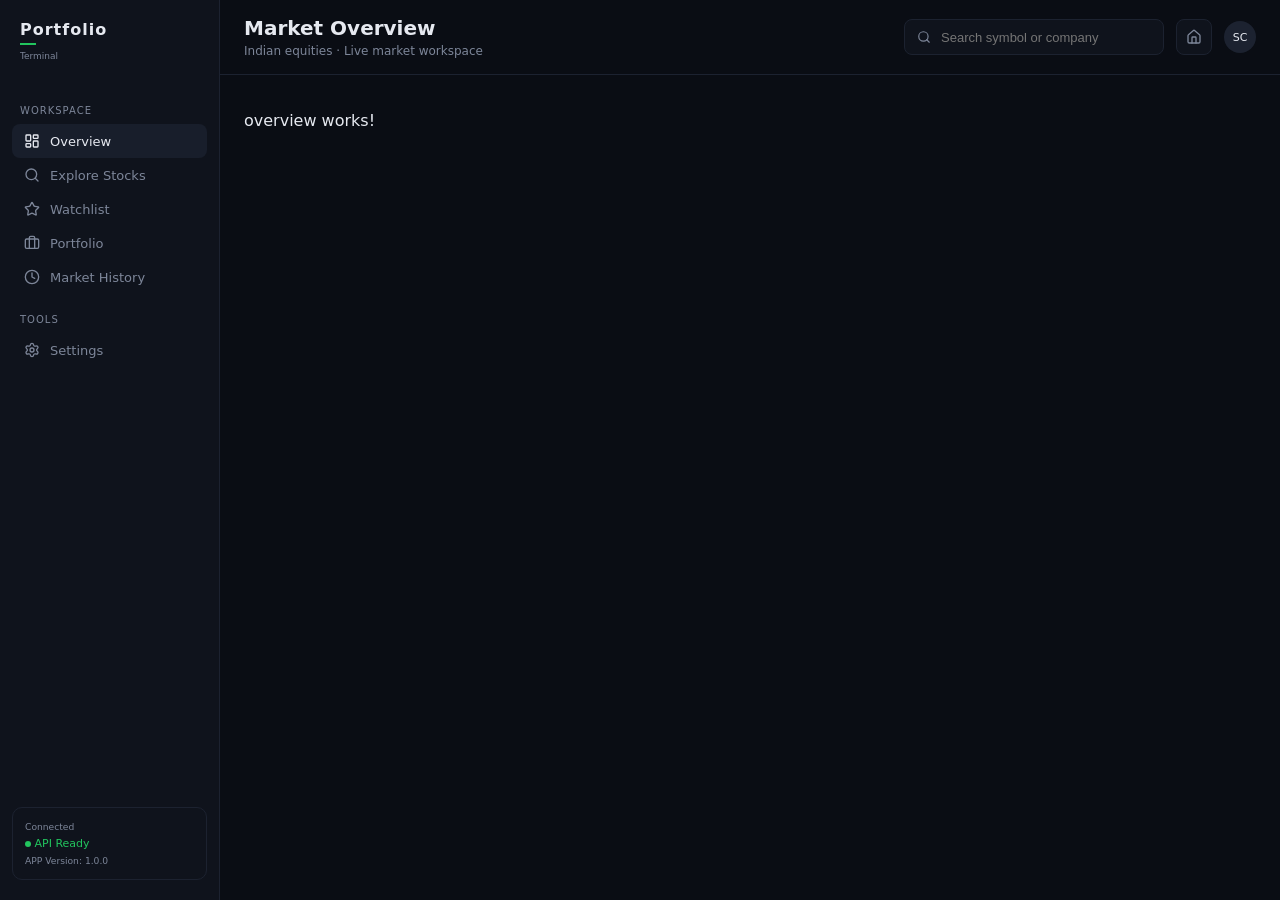
<file: angular/portfolio/index.html>
<!doctype html>
<html lang="en" data-beasties-container>
  <head>
    <meta charset="utf-8">
    <title>Portfolio</title>
    <base href="/angular/portfolio/">
    <meta name="viewport" content="width=device-width, initial-scale=1">
    <link rel="icon" type="image/svg+xml" href="favicon.svg">
    <link rel="icon" type="image/x-icon" href="favicon.ico">
  <style>:root{--bg:#0a0d14;--surface:#0f131c;--border:#1c2230;--text:#e6e9f0;--text-muted:#7d8699;--accent:#22c55e;--sidebar-w:220px}*{box-sizing:border-box}body{margin:0;background:var(--bg);color:var(--text);font-family:Inter,system-ui,sans-serif}</style><link rel="stylesheet" href="styles-NWAJKMTF.css" media="print" data-beasties-media="all"><noscript><link rel="stylesheet" href="styles-NWAJKMTF.css"></noscript></head>
  <body>
    <app-root></app-root>
  <script src="main-KNYBXNFY.js" type="module"></script><script>document.querySelectorAll('link[data-beasties-media]').forEach(function(l){l.media=l.getAttribute('data-beasties-media');l.removeAttribute('data-beasties-media')})</script></body>
</html>
</file>
<file: angular/portfolio/styles-NWAJKMTF.css>
:root{--bg: #0a0d14;--surface: #0f131c;--border: #1c2230;--text: #e6e9f0;--text-muted: #7d8699;--accent: #22c55e;--sidebar-w: 220px}*{box-sizing:border-box}body{margin:0;background:var(--bg);color:var(--text);font-family:Inter,system-ui,sans-serif}
</file>
